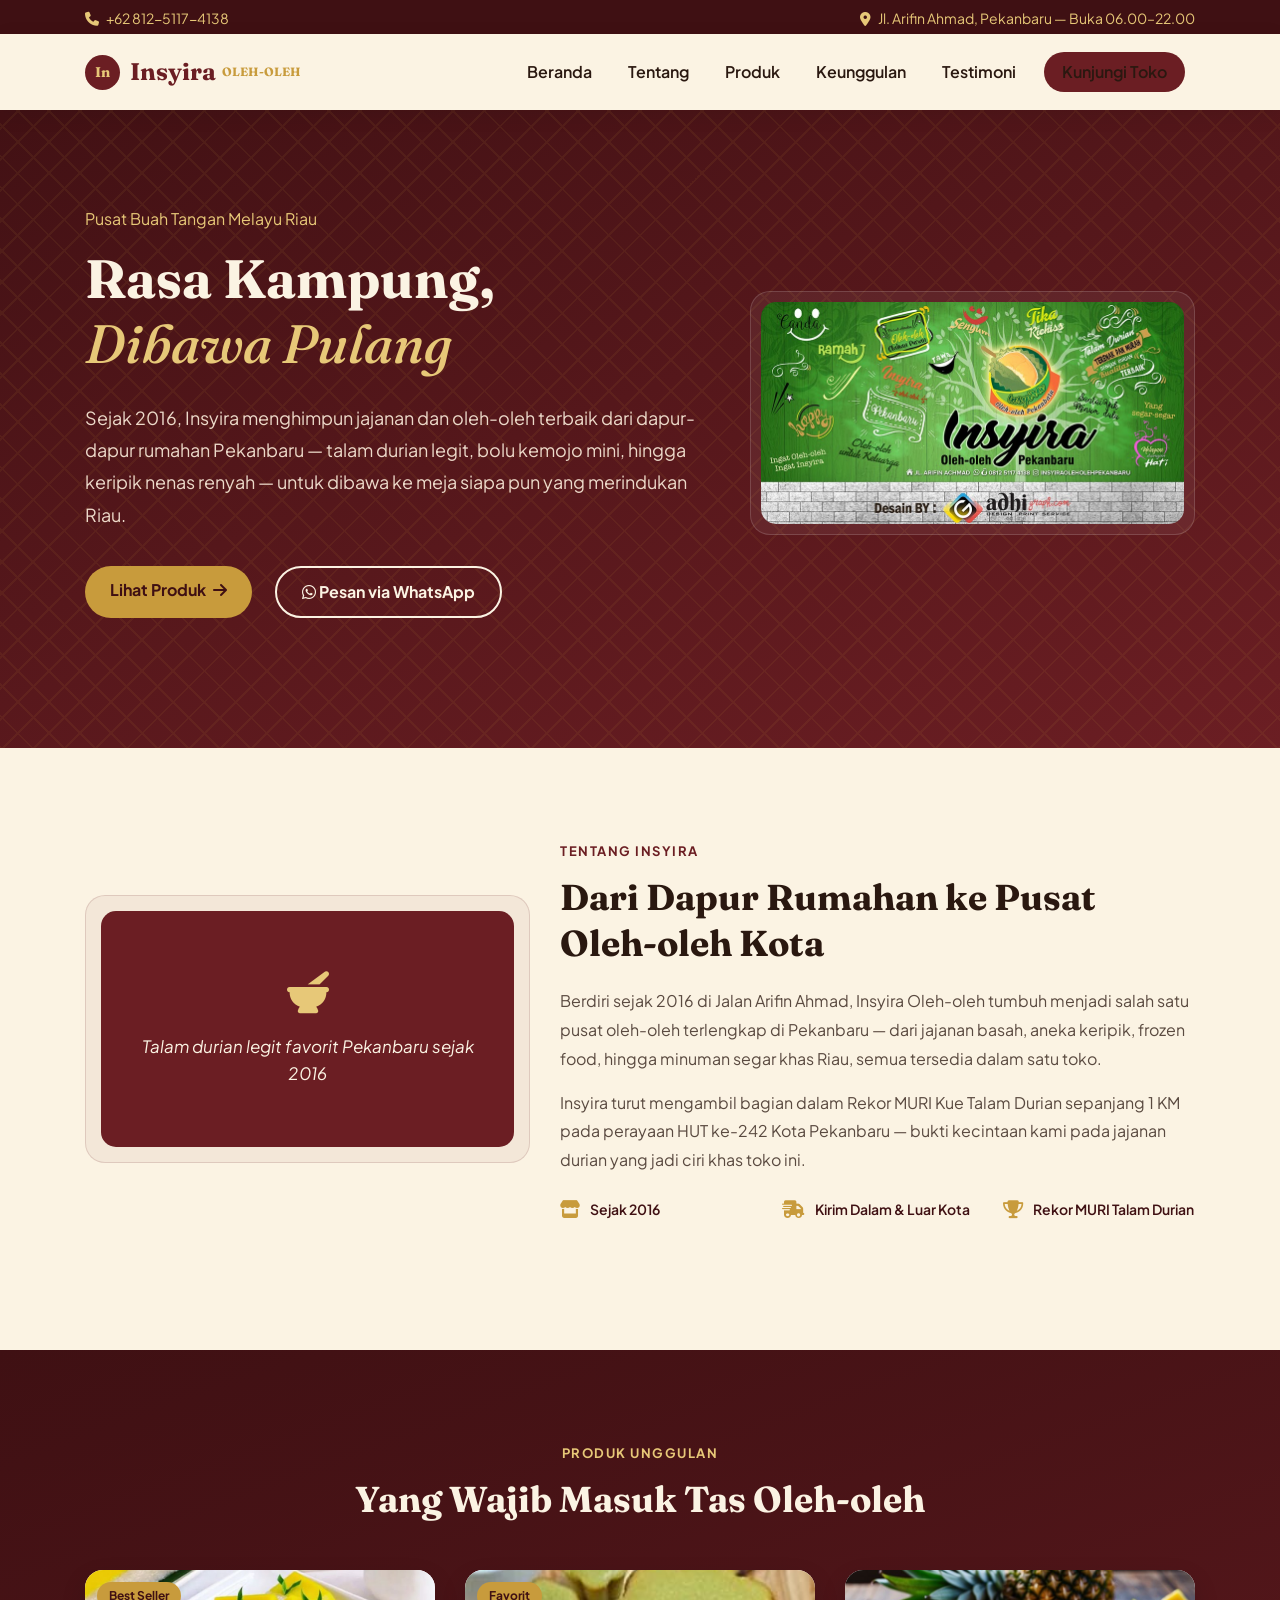
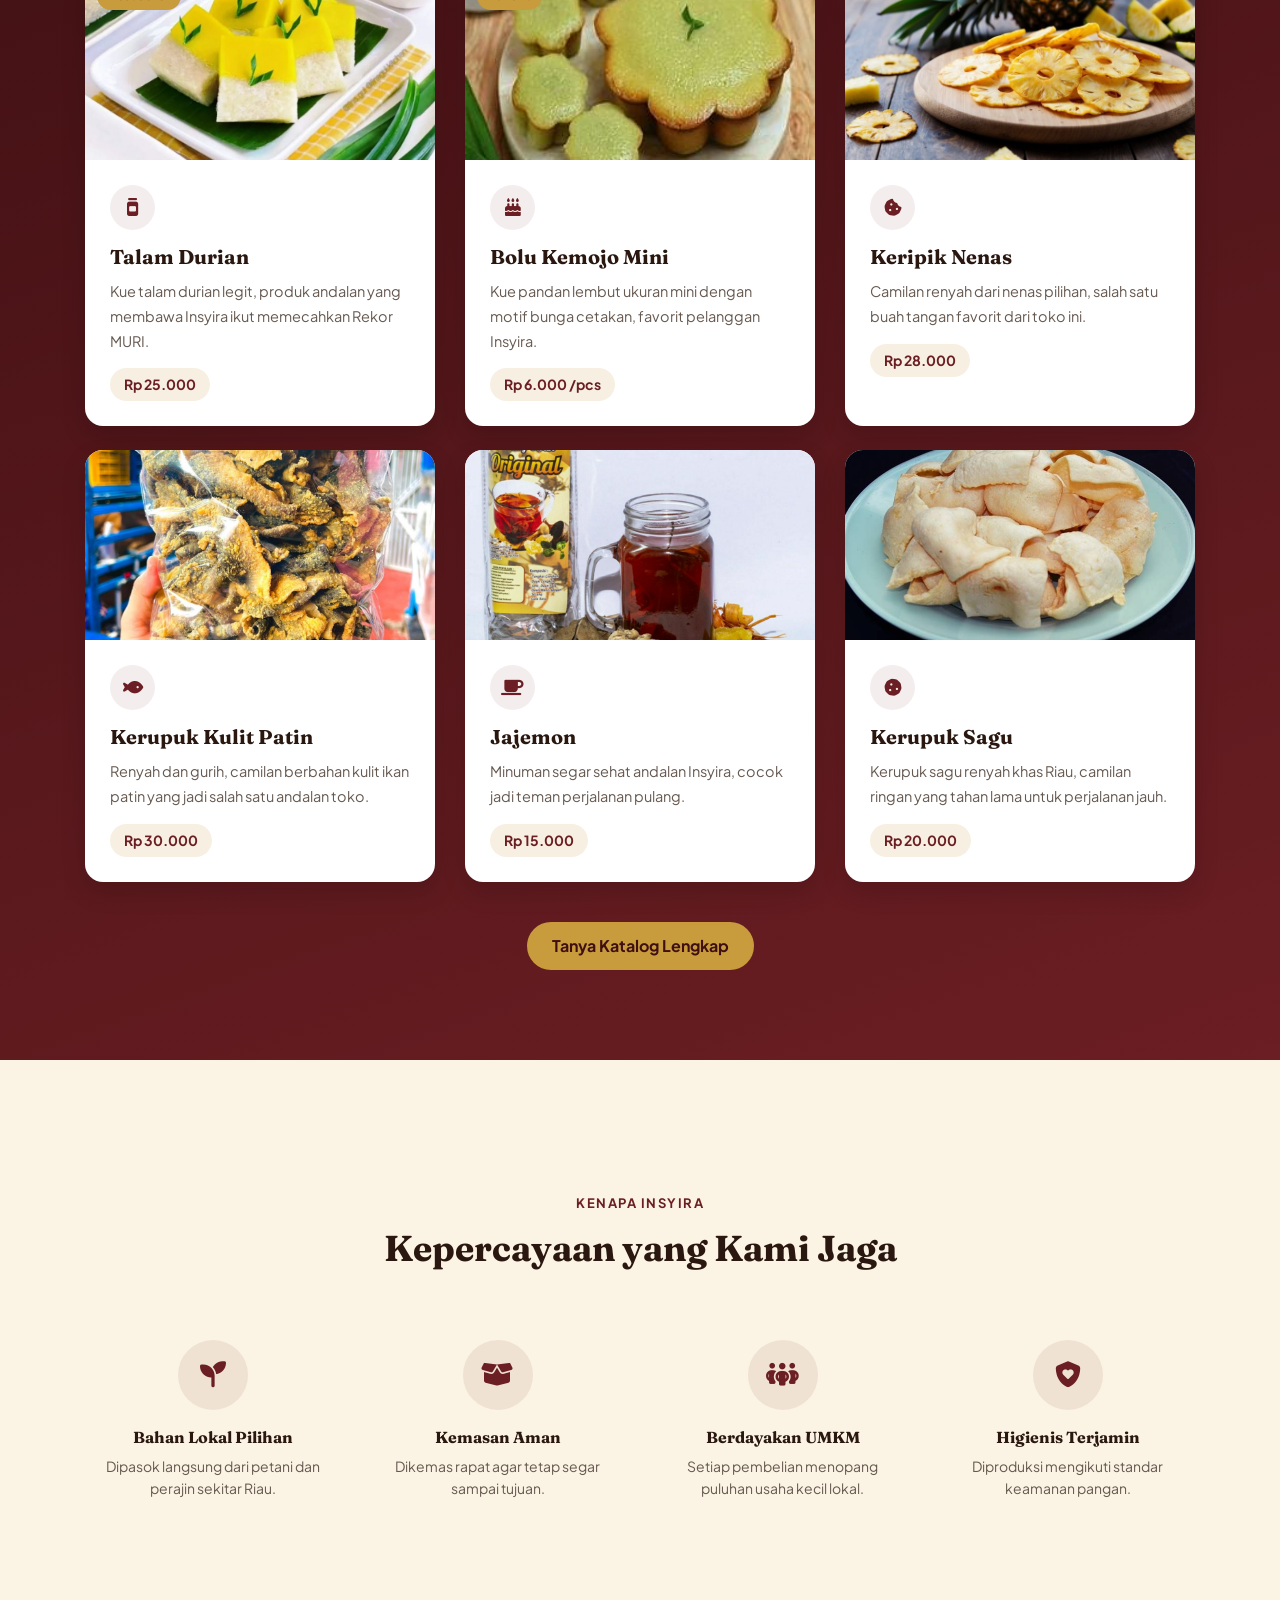
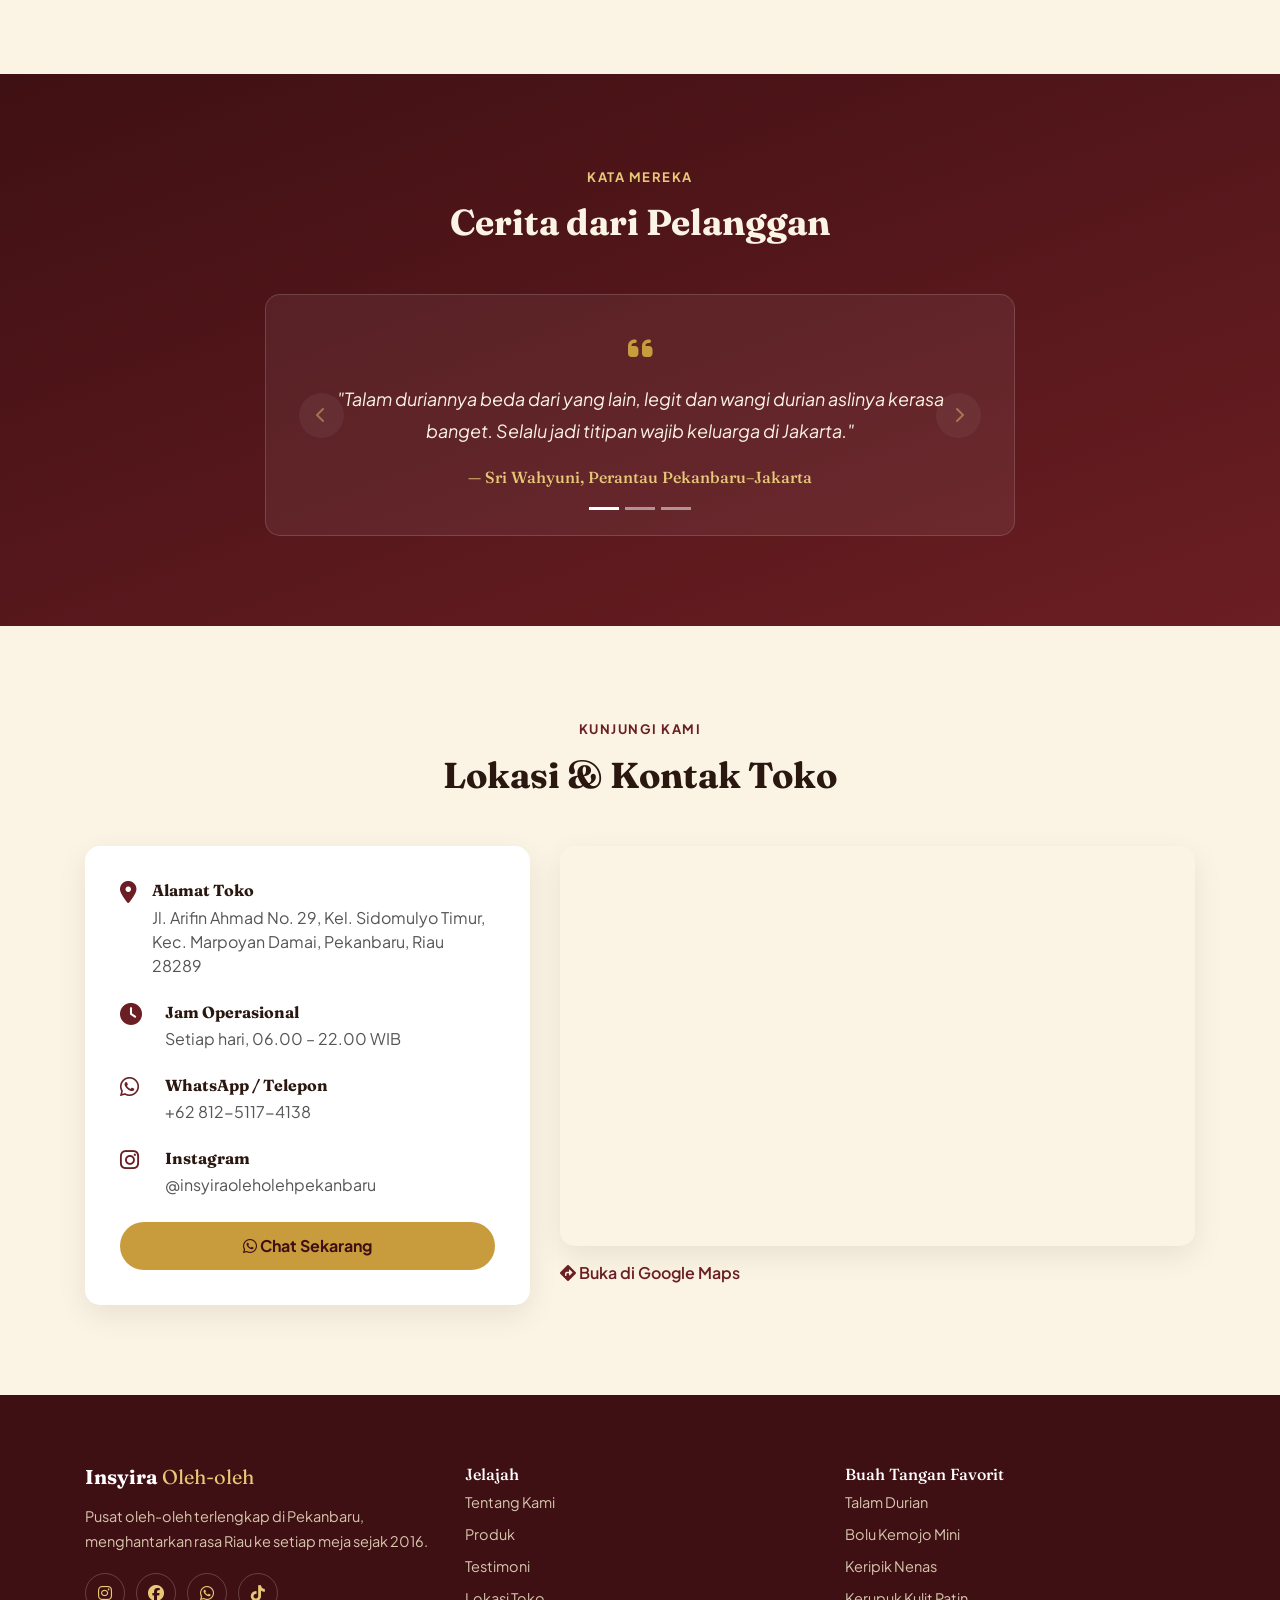
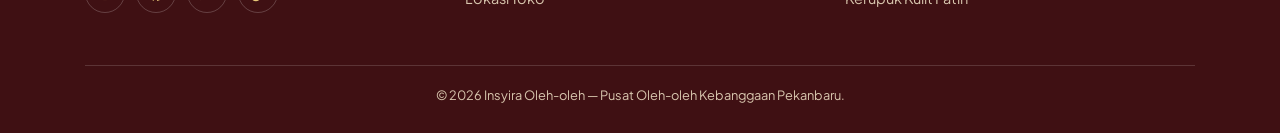
<file: projek web desain liana/index.html>
<!DOCTYPE html>
<html lang="id">
<head>
  <meta charset="UTF-8">
  <meta name="viewport" content="width=device-width, initial-scale=1.0">
  <title>Insyira Oleh-oleh — Pusat Oleh-oleh Khas Pekanbaru</title>
  <meta name="description" content="Insyira Oleh-oleh, pusat oleh-oleh terlengkap di Jl. Arifin Ahmad Pekanbaru: talam durian, bolu kemojo, keripik nenas, hingga aneka frozen food.">

  <!-- Fonts -->
  <link rel="preconnect" href="https://fonts.googleapis.com">
  <link href="https://fonts.googleapis.com/css2?family=Fraunces:ital,opsz,wght@0,9..144,400;0,9..144,600;0,9..144,700;0,9..144,900;1,9..144,500&family=Plus+Jakarta+Sans:wght@400;500;600;700;800&display=swap" rel="stylesheet">

  <!-- Icons -->
  <link rel="stylesheet" href="https://cdnjs.cloudflare.com/ajax/libs/font-awesome/6.5.1/css/all.min.css">

  <!-- Bootstrap 4.5.3 -->
  <link rel="stylesheet" href="bootstrap-4.5.3-dist/css/bootstrap.min.css">

  <!-- Custom -->
  <link rel="stylesheet" href="style.css">
</head>
<body>

  <!-- ===== Top bar ===== -->
  <div class="topbar">
    <div class="container d-flex justify-content-between align-items-center">
      <span><i class="fa-solid fa-phone"></i> +62 812-5117-4138</span>
      <span class="d-none d-md-inline"><i class="fa-solid fa-location-dot"></i> Jl. Arifin Ahmad, Pekanbaru — Buka 06.00–22.00</span>
    </div>
  </div>

  <!-- ===== Navbar ===== -->
  <nav class="navbar navbar-expand-lg" id="mainNav">
    <div class="container">
      <a class="navbar-brand" href="#beranda">
        <span class="brand-mark">In</span>Insyira <span class="brand-sub">Oleh-oleh</span>
      </a>
      <button class="navbar-toggler" type="button" data-toggle="collapse" data-target="#navMenu"
        aria-controls="navMenu" aria-expanded="false" aria-label="Toggle navigation">
        <span class="navbar-toggler-icon"></span>
      </button>
      <div class="collapse navbar-collapse justify-content-end" id="navMenu">
        <ul class="navbar-nav">
          <li class="nav-item"><a class="nav-link" href="#beranda">Beranda</a></li>
          <li class="nav-item"><a class="nav-link" href="#tentang">Tentang</a></li>
          <li class="nav-item"><a class="nav-link" href="#produk">Produk</a></li>
          <li class="nav-item"><a class="nav-link" href="#keunggulan">Keunggulan</a></li>
          <li class="nav-item"><a class="nav-link" href="#testimoni">Testimoni</a></li>
          <li class="nav-item"><a class="nav-link nav-cta" href="#lokasi">Kunjungi Toko</a></li>
        </ul>
      </div>
    </div>
  </nav>

  <!-- ===== Hero ===== -->
  <header id="beranda" class="hero">
    <div class="hero-motif" aria-hidden="true"></div>
    <div class="container hero-inner">
      <div class="row align-items-center">
        <div class="col-lg-7">
          <p class="eyebrow-light" data-aos>Pusat Buah Tangan Melayu Riau</p>
          <h1 class="hero-title" data-aos>
            Rasa Kampung,<br>
            <span class="italic-accent">Dibawa Pulang</span>
          </h1>
          <p class="hero-desc" data-aos>
            Sejak 2016, Insyira menghimpun jajanan dan oleh-oleh terbaik dari dapur-dapur rumahan Pekanbaru —
            talam durian legit, bolu kemojo mini, hingga keripik nenas renyah — untuk dibawa ke meja siapa pun yang merindukan Riau.
          </p>
          <div class="hero-cta" data-aos>
            <a href="#produk" class="btn btn-gold">Lihat Produk <i class="fa-solid fa-arrow-right ml-1"></i></a>
            <a href="https://wa.me/6281251174138" target="_blank" rel="noopener" class="btn btn-outline-cream ml-2">
              <i class="fa-brands fa-whatsapp"></i> Pesan via WhatsApp
            </a>
          </div>
        </div>
        <div class="col-lg-5 d-none d-lg-block">
          <div class="hero-image-frame" data-aos>
            <img src="hero.png" class="hero-illustration" alt="Banner Insyira Oleh-oleh Pekanbaru">
          </div>
        </div>
      </div>
    </div>
    <div class="pucuk-divider" aria-hidden="true"></div>
  </header>

  <!-- ===== Tentang ===== -->
  <section id="tentang" class="section section-cream">
    <div class="container">
      <div class="row align-items-center">
        <div class="col-lg-5 mb-5 mb-lg-0">
          <div class="about-frame">
            <div class="about-frame-inner">
              <i class="fa-solid fa-mortar-pestle"></i>
              <p>Talam durian legit favorit Pekanbaru sejak 2016</p>
            </div>
          </div>
        </div>
        <div class="col-lg-7">
          <p class="eyebrow">Tentang Insyira</p>
          <h2 class="section-title">Dari Dapur Rumahan ke Pusat Oleh-oleh Kota</h2>
          <p class="section-text">
            Berdiri sejak 2016 di Jalan Arifin Ahmad, Insyira Oleh-oleh tumbuh menjadi salah satu pusat
            oleh-oleh terlengkap di Pekanbaru — dari jajanan basah, aneka keripik, frozen food, hingga
            minuman segar khas Riau, semua tersedia dalam satu toko.
          </p>
          <p class="section-text">
            Insyira turut mengambil bagian dalam Rekor MURI Kue Talam Durian sepanjang 1 KM pada perayaan
            HUT ke-242 Kota Pekanbaru — bukti kecintaan kami pada jajanan durian yang jadi ciri khas toko ini.
          </p>
          <div class="row mt-4">
            <div class="col-6 col-md-4">
              <div class="mini-stat"><i class="fa-solid fa-store"></i> Sejak 2016</div>
            </div>
            <div class="col-6 col-md-4">
              <div class="mini-stat"><i class="fa-solid fa-truck-fast"></i> Kirim Dalam &amp; Luar Kota</div>
            </div>
            <div class="col-6 col-md-4 mt-3 mt-md-0">
              <div class="mini-stat"><i class="fa-solid fa-trophy"></i> Rekor MURI Talam Durian</div>
            </div>
          </div>
        </div>
      </div>
    </div>
  </section>

  <div class="pucuk-divider pucuk-divider-dark" aria-hidden="true"></div>

  <!-- ===== Produk ===== -->
  <section id="produk" class="section section-maroon">
    <div class="container">
      <div class="text-center mb-5">
        <p class="eyebrow eyebrow-light">Produk Unggulan</p>
        <h2 class="section-title text-cream">Yang Wajib Masuk Tas Oleh-oleh</h2>
      </div>
      <div class="row">

        <div class="col-md-6 col-lg-4 mb-4">
          <div class="product-card">
            <div class="product-image">
              <span class="product-tag">Best Seller</span>
              <img src="talamdurian.jpg" class="product-illustration" alt="Talam Durian">
            </div>
            <div class="product-body">
              <div class="product-icon"><i class="fa-solid fa-jar"></i></div>
              <h5>Talam Durian</h5>
              <p>Kue talam durian legit, produk andalan yang membawa Insyira ikut memecahkan Rekor MURI.</p>
              <span class="product-price">Rp 25.000</span>
            </div>
          </div>
        </div>

        <div class="col-md-6 col-lg-4 mb-4">
          <div class="product-card">
            <div class="product-image">
              <span class="product-tag">Favorit</span>
              <img src="kemojo.jpg" class="product-illustration" alt="Bolu Kemojo Mini">
            </div>
            <div class="product-body">
              <div class="product-icon"><i class="fa-solid fa-cake-candles"></i></div>
              <h5>Bolu Kemojo Mini</h5>
              <p>Kue pandan lembut ukuran mini dengan motif bunga cetakan, favorit pelanggan Insyira.</p>
              <span class="product-price">Rp 6.000 /pcs</span>
            </div>
          </div>
        </div>

        <div class="col-md-6 col-lg-4 mb-4">
          <div class="product-card">
            <div class="product-image">
              <img src="keripiknenas.jpg" class="product-illustration" alt="Keripik Nenas">
            </div>
            <div class="product-body">
              <div class="product-icon"><i class="fa-solid fa-cookie-bite"></i></div>
              <h5>Keripik Nenas</h5>
              <p>Camilan renyah dari nenas pilihan, salah satu buah tangan favorit dari toko ini.</p>
              <span class="product-price">Rp 28.000</span>
            </div>
          </div>
        </div>

        <div class="col-md-6 col-lg-4 mb-4">
          <div class="product-card">
            <div class="product-image">
              <img src="kulitpatin.jpg" class="product-illustration" alt="Kerupuk Kulit Patin">
            </div>
            <div class="product-body">
              <div class="product-icon"><i class="fa-solid fa-fish"></i></div>
              <h5>Kerupuk Kulit Patin</h5>
              <p>Renyah dan gurih, camilan berbahan kulit ikan patin yang jadi salah satu andalan toko.</p>
              <span class="product-price">Rp 30.000</span>
            </div>
          </div>
        </div>

        <div class="col-md-6 col-lg-4 mb-4">
          <div class="product-card">
            <div class="product-image">
              <img src="jajemon.jpg" class="product-illustration" alt="Jajemon">
            </div>
            <div class="product-body">
              <div class="product-icon"><i class="fa-solid fa-mug-saucer"></i></div>
              <h5>Jajemon</h5>
              <p>Minuman segar sehat andalan Insyira, cocok jadi teman perjalanan pulang.</p>
              <span class="product-price">Rp 15.000</span>
            </div>
          </div>
        </div>

        <div class="col-md-6 col-lg-4 mb-4">
          <div class="product-card">
            <div class="product-image">
              <img src="kerupuksagu.jpg" class="product-illustration" alt="Kerupuk Sagu">
            </div>
            <div class="product-body">
              <div class="product-icon"><i class="fa-solid fa-cookie"></i></div>
              <h5>Kerupuk Sagu</h5>
              <p>Kerupuk sagu renyah khas Riau, camilan ringan yang tahan lama untuk perjalanan jauh.</p>
              <span class="product-price">Rp 20.000</span>
            </div>
          </div>
        </div>

      </div>
      <div class="text-center mt-3">
        <a href="https://wa.me/6281251174138" target="_blank" rel="noopener" class="btn btn-gold">Tanya Katalog Lengkap</a>
      </div>
    </div>
  </section>

  <div class="pucuk-divider" aria-hidden="true"></div>

  <!-- ===== Keunggulan ===== -->
  <section id="keunggulan" class="section section-cream">
    <div class="container">
      <div class="text-center mb-5">
        <p class="eyebrow">Kenapa Insyira</p>
        <h2 class="section-title">Kepercayaan yang Kami Jaga</h2>
      </div>
      <div class="row">
        <div class="col-md-3 col-6 mb-4">
          <div class="feature-item">
            <i class="fa-solid fa-seedling"></i>
            <h6>Bahan Lokal Pilihan</h6>
            <p>Dipasok langsung dari petani dan perajin sekitar Riau.</p>
          </div>
        </div>
        <div class="col-md-3 col-6 mb-4">
          <div class="feature-item">
            <i class="fa-solid fa-box-open"></i>
            <h6>Kemasan Aman</h6>
            <p>Dikemas rapat agar tetap segar sampai tujuan.</p>
          </div>
        </div>
        <div class="col-md-3 col-6 mb-4">
          <div class="feature-item">
            <i class="fa-solid fa-people-group"></i>
            <h6>Berdayakan UMKM</h6>
            <p>Setiap pembelian menopang puluhan usaha kecil lokal.</p>
          </div>
        </div>
        <div class="col-md-3 col-6 mb-4">
          <div class="feature-item">
            <i class="fa-solid fa-shield-heart"></i>
            <h6>Higienis Terjamin</h6>
            <p>Diproduksi mengikuti standar keamanan pangan.</p>
          </div>
        </div>
      </div>
    </div>
  </section>

  <div class="pucuk-divider pucuk-divider-dark" aria-hidden="true"></div>

  <!-- ===== Testimoni ===== -->
  <section id="testimoni" class="section section-maroon">
    <div class="container">
      <div class="text-center mb-5">
        <p class="eyebrow eyebrow-light">Kata Mereka</p>
        <h2 class="section-title text-cream">Cerita dari Pelanggan</h2>
      </div>

      <div id="testiCarousel" class="carousel slide testi-carousel" data-ride="carousel" data-interval="5000">
        <div class="carousel-inner">
          <div class="carousel-item active">
            <div class="testi-card mx-auto">
              <i class="fa-solid fa-quote-left quote-icon"></i>
              <p>"Talam duriannya beda dari yang lain, legit dan wangi durian aslinya kerasa banget. Selalu jadi titipan wajib keluarga di Jakarta."</p>
              <h6>— Sri Wahyuni, Perantau Pekanbaru–Jakarta</h6>
            </div>
          </div>
          <div class="carousel-item">
            <div class="testi-card mx-auto">
              <i class="fa-solid fa-quote-left quote-icon"></i>
              <p>"Belanja di sini praktis, satu toko lengkap dari jajanan basah sampai frozen food. Pelayanannya juga ramah dan cepat."</p>
              <h6>— Andri Saputra, Wisatawan Jakarta</h6>
            </div>
          </div>
          <div class="carousel-item">
            <div class="testi-card mx-auto">
              <i class="fa-solid fa-quote-left quote-icon"></i>
              <p>"Bolu kemojo mininya lembut dan wangi pandannya alami. Kemasan rapi jadi aman dibawa naik pesawat."</p>
              <h6>— Diana Putri, Pelanggan Tetap</h6>
            </div>
          </div>
        </div>
        <a class="carousel-control-prev" href="#testiCarousel" role="button" data-slide="prev">
          <span class="carousel-arrow"><i class="fa-solid fa-chevron-left"></i></span>
        </a>
        <a class="carousel-control-next" href="#testiCarousel" role="button" data-slide="next">
          <span class="carousel-arrow"><i class="fa-solid fa-chevron-right"></i></span>
        </a>
        <ol class="carousel-indicators">
          <li data-target="#testiCarousel" data-slide-to="0" class="active"></li>
          <li data-target="#testiCarousel" data-slide-to="1"></li>
          <li data-target="#testiCarousel" data-slide-to="2"></li>
        </ol>
      </div>
    </div>
  </section>

  <!-- ===== Lokasi ===== -->
  <section id="lokasi" class="section section-cream">
    <div class="container">
      <div class="text-center mb-5">
        <p class="eyebrow">Kunjungi Kami</p>
        <h2 class="section-title">Lokasi &amp; Kontak Toko</h2>
      </div>
      <div class="row">
        <div class="col-lg-5 mb-4 mb-lg-0">
          <div class="contact-card">
            <div class="contact-row">
              <i class="fa-solid fa-location-dot"></i>
              <div>
                <h6>Alamat Toko</h6>
                <p>Jl. Arifin Ahmad No. 29, Kel. Sidomulyo Timur, Kec. Marpoyan Damai, Pekanbaru, Riau 28289</p>
              </div>
            </div>
            <div class="contact-row">
              <i class="fa-solid fa-clock"></i>
              <div>
                <h6>Jam Operasional</h6>
                <p>Setiap hari, 06.00 – 22.00 WIB</p>
              </div>
            </div>
            <div class="contact-row">
              <i class="fa-brands fa-whatsapp"></i>
              <div>
                <h6>WhatsApp / Telepon</h6>
                <p>+62 812-5117-4138</p>
              </div>
            </div>
            <div class="contact-row">
              <i class="fa-brands fa-instagram"></i>
              <div>
                <h6>Instagram</h6>
                <p>@insyiraoleholehpekanbaru</p>
              </div>
            </div>
            <a href="https://wa.me/6281251174138" target="_blank" rel="noopener" class="btn btn-gold btn-block mt-3">
              <i class="fa-brands fa-whatsapp"></i> Chat Sekarang
            </a>
          </div>
        </div>
        <div class="col-lg-7">
          <div class="map-frame">
            <iframe
              title="Lokasi Insyira Oleh-oleh Pekanbaru"
              src="https://www.google.com/maps?q=place_id:ChIJe1kvRa2p1TERTwVXpED7DWg&output=embed"
              width="100%" height="100%" style="border:0;" allowfullscreen="" loading="lazy"
              referrerpolicy="no-referrer-when-downgrade">
            </iframe>
          </div>
          <a href="https://www.google.com/maps/place/?q=place_id:ChIJe1kvRa2p1TERTwVXpED7DWg" target="_blank" rel="noopener" class="map-link-btn">
            <i class="fa-solid fa-diamond-turn-right"></i> Buka di Google Maps
          </a>
        </div>
      </div>
    </div>
  </section>

  <!-- ===== Footer ===== -->
  <footer class="footer">
    <div class="container">
      <div class="row">
        <div class="col-md-4 mb-4 mb-md-0">
          <h5 class="brand-mark-footer">Insyira <span>Oleh-oleh</span></h5>
          <p>Pusat oleh-oleh terlengkap di Pekanbaru, menghantarkan rasa Riau ke setiap meja sejak 2016.</p>
          <div class="social-icons">
            <a href="https://www.instagram.com/insyiraoleholehpekanbaru/" target="_blank" rel="noopener" aria-label="Instagram"><i class="fa-brands fa-instagram"></i></a>
            <a href="https://www.facebook.com/p/INSYIRA-OLEHOLEH-PEKANBARU-100057259766268/" target="_blank" rel="noopener" aria-label="Facebook"><i class="fa-brands fa-facebook"></i></a>
            <a href="https://wa.me/6281251174138" target="_blank" rel="noopener" aria-label="WhatsApp"><i class="fa-brands fa-whatsapp"></i></a>
            <a href="https://www.tiktok.com/@insyirapekanbaru" target="_blank" rel="noopener" aria-label="TikTok"><i class="fa-brands fa-tiktok"></i></a>
          </div>
        </div>
        <div class="col-md-4 mb-4 mb-md-0">
          <h6>Jelajah</h6>
          <ul class="footer-links">
            <li><a href="#tentang">Tentang Kami</a></li>
            <li><a href="#produk">Produk</a></li>
            <li><a href="#testimoni">Testimoni</a></li>
            <li><a href="#lokasi">Lokasi Toko</a></li>
          </ul>
        </div>
        <div class="col-md-4">
          <h6>Buah Tangan Favorit</h6>
          <ul class="footer-links">
            <li>Talam Durian</li>
            <li>Bolu Kemojo Mini</li>
            <li>Keripik Nenas</li>
            <li>Kerupuk Kulit Patin</li>
          </ul>
        </div>
      </div>
      <hr>
      <div class="text-center small pb-2">© 2026 Insyira Oleh-oleh — Pusat Oleh-oleh Kebanggaan Pekanbaru.</div>
    </div>
  </footer>

  <button id="backToTop" aria-label="Kembali ke atas"><i class="fa-solid fa-arrow-up"></i></button>

  <!-- Scripts -->
  <script src="https://code.jquery.com/jquery-3.5.1.slim.min.js"></script>
  <script src="https://cdnjs.cloudflare.com/ajax/libs/popper.js/1.16.1/umd/popper.min.js"></script>
  <script src="bootstrap-4.5.3-dist/js/bootstrap.min.js"></script>
  <script src="script.js"></script>
</body>
</html>
</file>
<file: projek web desain liana/style.css>
/* =========================================================
   Insyira Oleh-oleh
========================================================= */

:root{
  --maroon:#6B1E23;
  --maroon-dark:#3F1013;
  --gold:#C89B3C;
  --gold-light:#E7C878;
  --cream:#FBF3E3;
  --ink:#2A1810;
}

*{
  margin:0;
  padding:0;
  box-sizing:border-box;
}

html{
  scroll-behavior:smooth;
}

body{
  font-family:'Plus Jakarta Sans',sans-serif;
  background:var(--cream);
  color:var(--ink);
  overflow-x:hidden;
}

h1,h2,h3,h4,h5,h6{
  font-family:'Fraunces',serif;
}

a{
  text-decoration:none;
}

a:hover{
  text-decoration:none;
}

img{
  max-width:100%;
}

/* ================= Topbar ================= */

.topbar{
  background:var(--maroon-dark);
  color:var(--gold-light);
  font-size:14px;
  padding:8px 0;
}

.topbar i{
  margin-right:5px;
}

/* ================= Navbar ================= */

.navbar{
  position:fixed;
  width:100%;
  top:34px;
  left:0;
  z-index:999;
  transition:.3s;
  padding:15px 0;
  background:var(--cream);
  box-shadow:0 5px 20px rgba(0,0,0,.08);
}

.navbar.scrolled{
  top:0;
  box-shadow:0 5px 20px rgba(0,0,0,.12);
}

.navbar-brand{
  display:flex;
  align-items:center;
  font-family:'Fraunces',serif;
  font-size:24px;
  font-weight:700;
  color:var(--maroon)!important;
}

.brand-mark{
  width:35px;
  height:35px;
  background:var(--maroon);
  color:var(--gold-light);
  border-radius:50%;
  display:flex;
  justify-content:center;
  align-items:center;
  margin-right:10px;
  font-size:14px;
  font-weight:bold;
}

.brand-sub{
  margin-left:6px;
  font-size:12px;
  text-transform:uppercase;
  color:var(--gold);
}

.navbar-nav .nav-link{
  color:var(--ink)!important;
  font-weight:600;
  margin:0 10px;
  position:relative;
}

.navbar-nav .nav-link::after{
  content:"";
  position:absolute;
  left:0;
  bottom:-5px;
  width:0;
  height:2px;
  background:var(--gold);
  transition:.3s;
}

.navbar-nav .nav-link:hover::after{
  width:100%;
}

.nav-cta{
  background:var(--maroon);
  color:white!important;
  border-radius:25px;
  padding:8px 18px!important;
}

.nav-cta::after{
  display:none;
}

/* tombol hamburger */

.navbar-toggler{
  border:1px solid var(--maroon);
}

.navbar-toggler:focus{
  outline:none;
  box-shadow:none;
}

.navbar-toggler-icon{
  background-image:url("data:image/svg+xml;charset=utf8,%3Csvg xmlns='http://www.w3.org/2000/svg' viewBox='0 0 30 30'%3E%3Cpath stroke='rgba(107,30,35,0.9)' stroke-width='2.5' stroke-linecap='round' d='M4 7h22M4 15h22M4 23h22'/%3E%3C/svg%3E");
}

/* ================= Button ================= */

.btn-gold{
  background:var(--gold);
  color:var(--maroon-dark);
  border:none;
  border-radius:30px;
  padding:12px 25px;
  font-weight:700;
  transition:.3s;
}

.btn-gold:hover{
  background:var(--gold-light);
  color:var(--maroon-dark);
}

.btn-outline-cream{
  border:2px solid var(--cream);
  color:var(--cream);
  border-radius:30px;
  padding:12px 25px;
  font-weight:700;
}

.btn-outline-cream:hover{
  background:var(--cream);
  color:var(--maroon-dark);
}

/* ================= Hero ================= */

.hero{
    position:relative;
    background:linear-gradient(160deg,var(--maroon-dark),var(--maroon));
    padding:170px 0 90px;
    overflow:hidden;
}

.hero-motif{
    position:absolute;
    inset:0;
    opacity:.08;
    background-image:
        repeating-linear-gradient(45deg,var(--gold) 0 2px,transparent 2px 22px),
        repeating-linear-gradient(-45deg,var(--gold) 0 2px,transparent 2px 22px);
}

.hero-inner{
    position:relative;
    z-index:2;
}

.eyebrow{
    display:inline-block;
    text-transform:uppercase;
    letter-spacing:1.5px;
    font-size:13px;
    font-weight:700;
    color:var(--maroon);
    margin-bottom:12px;
}

.eyebrow-light{
    color:var(--gold-light);
}

.hero-title{
    color:var(--cream);
    font-size:54px;
    font-weight:700;
    line-height:1.2;
    margin-bottom:25px;
}

.italic-accent{
    color:var(--gold-light);
    font-style:italic;
    font-weight:500;
}

.hero-desc{
    color:#ecd9c9;
    font-size:18px;
    line-height:1.8;
    margin-bottom:35px;
}

.hero-cta{
    display:flex;
    flex-wrap:wrap;
    gap:15px;
}

.hero-cta .btn{
    margin:0;
}

.hero-image-frame{
    background:rgba(255,255,255,.06);
    padding:10px;
    border-radius:20px;
    border:1px solid rgba(255,255,255,.15);
}

.hero-illustration{
    width:100%;
    border-radius:15px;
    display:block;
}

/* Divider pucuk antar-section */

.pucuk-divider{
    height:40px;
    background:var(--cream);
    clip-path:polygon(0 0,50% 100%,100% 0);
    max-width:60px;
    margin:0 auto;
    opacity:0;
}

.pucuk-divider-dark{
    background:var(--maroon);
}

/* ================= Section umum ================= */

.section{
    padding:90px 0;
}

.section-cream{
    background:var(--cream);
}

.section-maroon{
    background:linear-gradient(160deg,var(--maroon-dark),var(--maroon));
    position:relative;
}

.section-title{
    font-size:36px;
    font-weight:700;
    color:var(--ink);
    margin-bottom:20px;
    line-height:1.3;
}

.text-cream{
    color:var(--cream)!important;
}

.section-text{
    color:#5a4a40;
    font-size:16px;
    line-height:1.8;
    margin-bottom:15px;
}

.section-maroon .section-text{
    color:#ecd9c9;
}

/* ================= Tentang ================= */

.about-frame{
    background:rgba(107,30,35,.05);
    border:1px solid rgba(107,30,35,.15);
    border-radius:20px;
    padding:15px;
}

.about-frame-inner{
    background:var(--maroon);
    color:var(--cream);
    border-radius:15px;
    padding:60px 30px;
    text-align:center;
}

.about-frame-inner i{
    font-size:42px;
    color:var(--gold-light);
    margin-bottom:20px;
}

.about-frame-inner p{
    font-size:17px;
    font-style:italic;
    line-height:1.6;
    margin:0;
}

.mini-stat{
    display:flex;
    align-items:center;
    gap:10px;
    font-weight:600;
    font-size:14px;
    color:var(--maroon-dark);
}

.mini-stat i{
    color:var(--gold);
    font-size:18px;
}

/* ================= Produk ================= */

.product-card{
    background:#fff;
    border-radius:18px;
    overflow:hidden;
    box-shadow:0 10px 25px rgba(0,0,0,.15);
    height:100%;
    transition:.3s;
}

.product-card:hover{
    transform:translateY(-6px);
    box-shadow:0 15px 35px rgba(0,0,0,.2);
}

.product-image{
    position:relative;
    height:190px;
    overflow:hidden;
}

.product-illustration{
    width:100%;
    height:100%;
    object-fit:cover;
    display:block;
}

.product-tag{
    position:absolute;
    top:12px;
    left:12px;
    background:var(--gold);
    color:var(--maroon-dark);
    font-size:12px;
    font-weight:700;
    padding:5px 12px;
    border-radius:20px;
    z-index:2;
}

.product-body{
    padding:25px;
    position:relative;
}

.product-icon{
    width:45px;
    height:45px;
    border-radius:50%;
    background:rgba(107,30,35,.08);
    color:var(--maroon);
    display:flex;
    justify-content:center;
    align-items:center;
    font-size:18px;
    margin-bottom:15px;
}

.product-body h5{
    font-weight:700;
    margin-bottom:10px;
    color:var(--ink);
}

.product-body p{
    color:#665950;
    font-size:14.5px;
    line-height:1.7;
    margin-bottom:15px;
}

.product-price{
    display:inline-block;
    font-weight:700;
    color:var(--maroon);
    background:rgba(200,155,60,.15);
    padding:6px 14px;
    border-radius:20px;
    font-size:14px;
}

/* ================= Keunggulan ================= */

.feature-item{
    text-align:center;
    padding:20px 10px;
}

.feature-item i{
    width:70px;
    height:70px;
    line-height:70px;
    border-radius:50%;
    background:rgba(107,30,35,.08);
    color:var(--maroon);
    font-size:26px;
    margin-bottom:18px;
    display:inline-block;
}

.feature-item h6{
    font-weight:700;
    margin-bottom:8px;
    color:var(--ink);
}

.feature-item p{
    color:#665950;
    font-size:14px;
    line-height:1.6;
    margin:0;
}

/* ================= Testimoni ================= */

.testi-carousel{
    max-width:750px;
    margin:auto;
}

.testi-card{
    background:rgba(255,255,255,.06);
    border:1px solid rgba(255,255,255,.15);
    border-radius:15px;
    padding:40px;
    text-align:center;
}

.quote-icon{
    color:var(--gold);
    font-size:28px;
    margin-bottom:20px;
}

.testi-card p{
    color:var(--cream);
    font-size:18px;
    line-height:1.8;
    font-style:italic;
}

.testi-card h6{
    color:var(--gold-light);
    margin-top:20px;
}

.carousel-arrow{
    width:45px;
    height:45px;
    display:flex;
    justify-content:center;
    align-items:center;
    border-radius:50%;
    background:rgba(255,255,255,.1);
    color:var(--gold-light);
}

/* ================= Contact ================= */

.contact-card{
    background:#fff;
    border-radius:15px;
    padding:35px;
    box-shadow:0 10px 30px rgba(0,0,0,.08);
}

.contact-row{
    display:flex;
    gap:15px;
    margin-bottom:25px;
}

.contact-row i{
    color:var(--maroon);
    font-size:22px;
    width:30px;
}

.contact-row h6{
    margin-bottom:5px;
    font-weight:700;
}

.contact-row p{
    margin:0;
    color:#555;
}

.map-frame{
    overflow:hidden;
    border-radius:15px;
    height:400px;
    box-shadow:0 10px 30px rgba(0,0,0,.08);
}

.map-link-btn{
    display:inline-block;
    margin-top:15px;
    color:var(--maroon);
    font-weight:600;
}

/* ================= Footer ================= */

.footer{
    background:var(--maroon-dark);
    color:#d8c6ae;
    padding:70px 0 20px;
}

.footer h5,
.footer h6{
    color:white;
}

.brand-mark-footer{
    font-family:'Fraunces',serif;
    font-weight:700;
    margin-bottom:15px;
}

.brand-mark-footer span{
    color:var(--gold-light);
    font-weight:400;
}

.footer p{
    font-size:14.5px;
    line-height:1.7;
    margin-bottom:20px;
}

.footer-links{
    list-style:none;
    padding:0;
}

.footer-links li{
    margin-bottom:10px;
    font-size:14.5px;
}

.footer-links a{
    color:#d8c6ae;
}

.footer-links a:hover{
    color:var(--gold-light);
}

.footer hr{
    border-color:rgba(255,255,255,.15);
    margin:40px 0 20px;
}

.social-icons a{
    display:inline-flex;
    justify-content:center;
    align-items:center;
    width:40px;
    height:40px;
    border-radius:50%;
    border:1px solid rgba(255,255,255,.2);
    color:var(--gold-light);
    margin-right:8px;
    transition:.3s;
}

.social-icons a:hover{
    background:var(--gold);
    color:var(--maroon-dark);
}

/* ================= Back To Top ================= */

#backToTop{
    position:fixed;
    right:20px;
    bottom:20px;
    width:48px;
    height:48px;
    border:none;
    border-radius:50%;
    background:var(--maroon);
    color:white;
    display:flex;
    justify-content:center;
    align-items:center;
    opacity:0;
    visibility:hidden;
    transform:translateY(15px);
    transition:opacity .3s, transform .3s, visibility .3s, background .3s;
    z-index:998;
    box-shadow:0 5px 15px rgba(0,0,0,.2);
}

#backToTop.show{
    opacity:1;
    visibility:visible;
    transform:translateY(0);
}

#backToTop:hover{
    background:var(--maroon-dark);
}

/* ================= Scroll Reveal (AOS) ================= */

[data-aos]{
    opacity:0;
    transform:translateY(30px);
    transition:opacity .7s ease, transform .7s ease;
}

[data-aos].aos-in{
    opacity:1;
    transform:translateY(0);
}

@media (prefers-reduced-motion: reduce){
    [data-aos]{
        transition:none;
        transform:none;
        opacity:1;
    }
}

/* ================= Responsive ================= */

@media (max-width:991.98px){
    .hero{
        padding:150px 0 70px;
        text-align:center;
    }
    .hero-cta{
        justify-content:center;
    }
    .navbar-collapse{
        background:var(--cream);
        margin-top:15px;
        padding:15px;
        border-radius:12px;
        box-shadow:0 10px 25px rgba(0,0,0,.1);
    }
}

@media (max-width:767.98px){
    .hero-title{
        font-size:38px;
    }
    .section-title{
        font-size:28px;
    }
    .section{
        padding:70px 0;
    }
}
</file>
